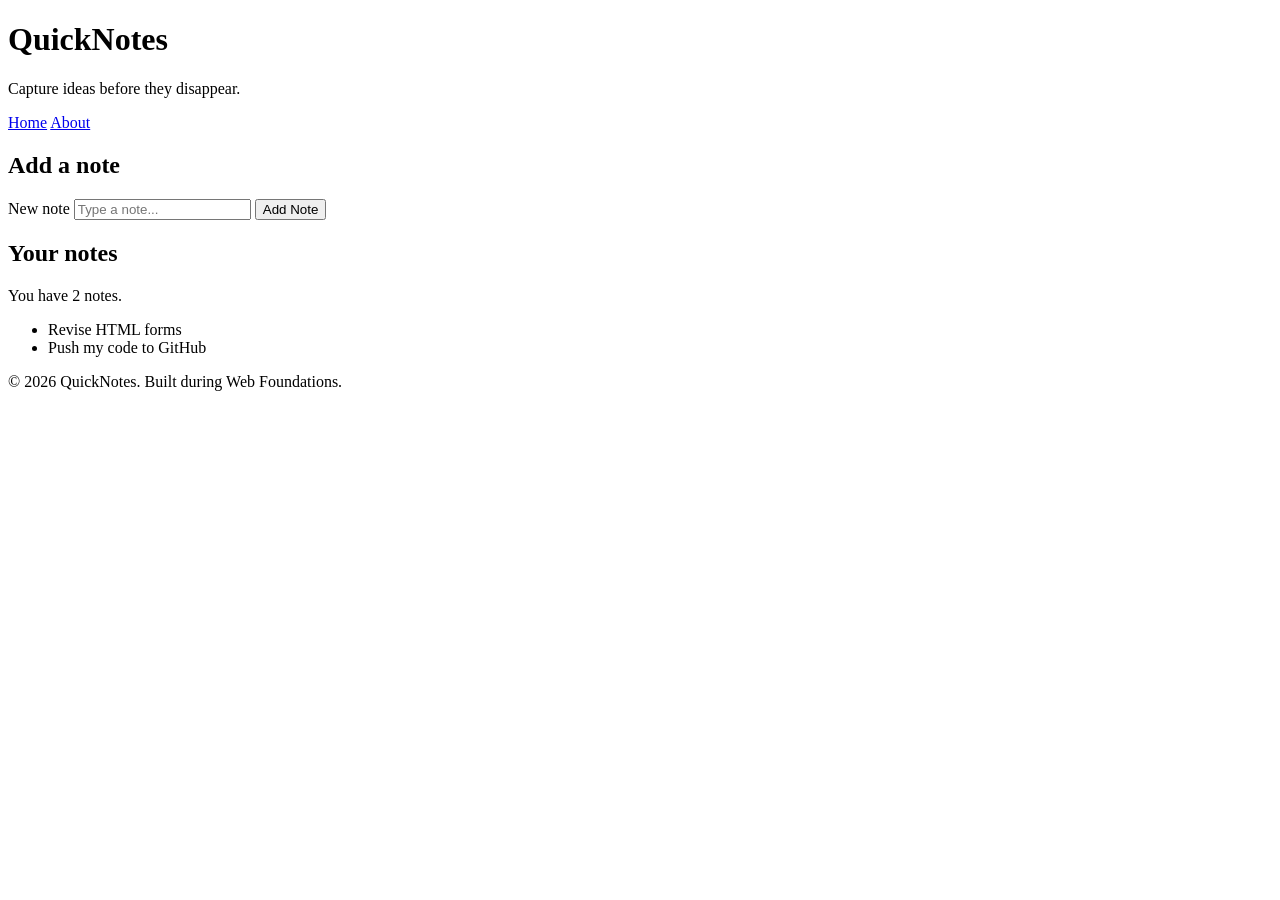
<file: day1/index.html>
<!doctype html>
<html lang="en">
  <head>
    <meta charset="UTF-8" />
    <meta name="viewport" content="width=device-width, initial-scale=1.0" />
    <title>QuickNotes</title>
  </head>
  <body>
    <header>
      <h1>QuickNotes</h1>
      <p>Capture ideas before they disappear.</p>

      <nav>
        <a href="index.html">Home</a>
        <a href="about.html">About</a>
      </nav>
    </header>

    <main>
      <section>
        <h2>Add a note</h2>
        <form id="note-form">
          <label for="note-input">New note</label>
          <input type="text" id="note-input" placeholder="Type a note..." />
          <button type="submit">Add Note</button>
        </form>
      </section>

      <section>
        <h2>Your notes</h2>
        <p id="note-count">You have 2 notes.</p>
        <ul id="notes-list">
          <li>Revise HTML forms</li>
          <li>Push my code to GitHub</li>
        </ul>
      </section>
    </main>

    <footer>
      <p>&copy; 2026 QuickNotes. Built during Web Foundations.</p>
    </footer>
  </body>
</html>
</file>
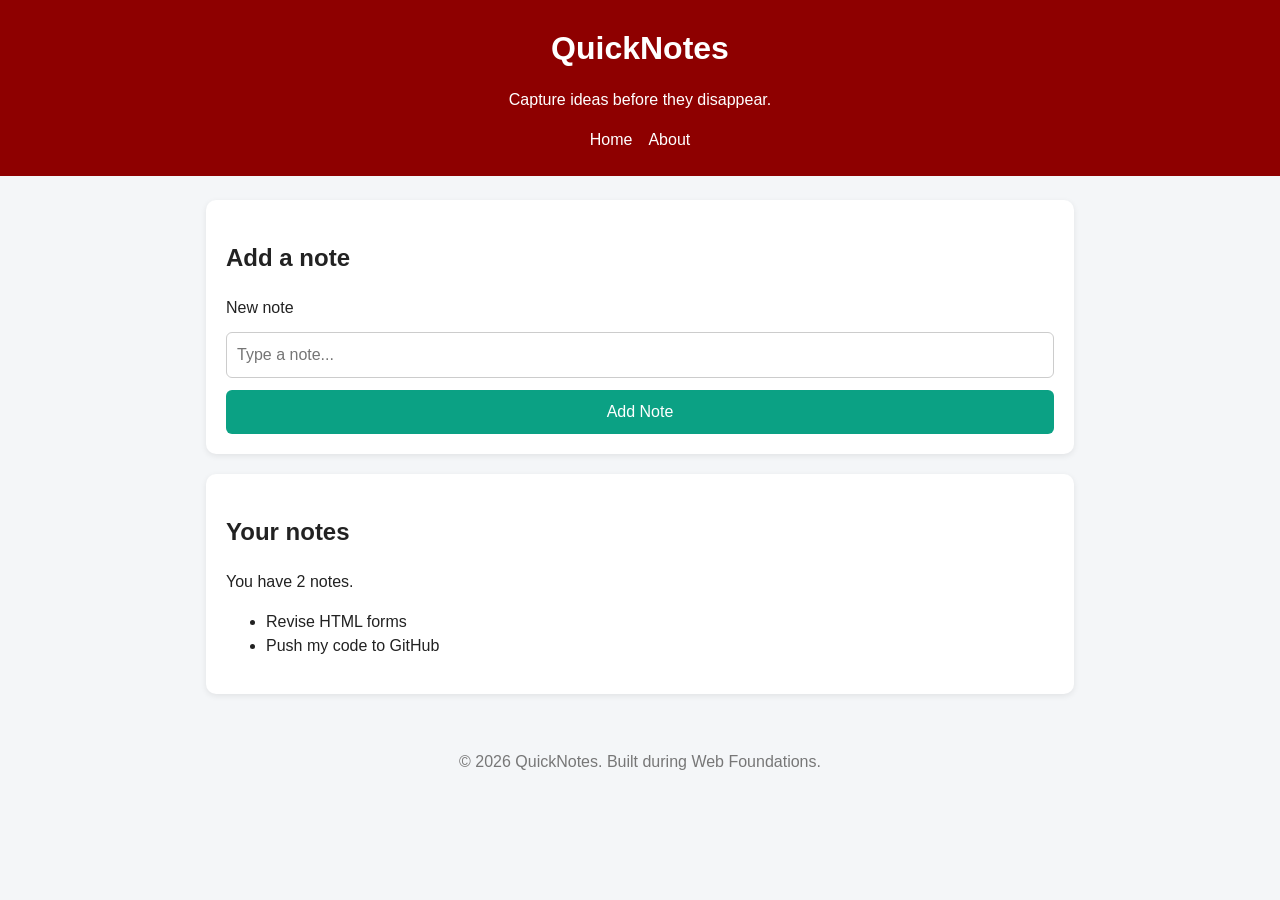
<file: day2/index.html>
<!doctype html>
<html lang="en">
  <head>
    <meta charset="UTF-8" />
    <meta name="viewport" content="width=device-width, initial-scale=1.0" />
    <title>QuickNotes</title>
    <link rel="stylesheet" href="style.css" />
  </head>
  <body>
    <header>
      <h1>QuickNotes</h1>
      <p>Capture ideas before they disappear.</p>

      <nav>
        <a href="index.html">Home</a>
        <a href="about.html">About</a>
      </nav>
    </header>

    <main>
      <section>
        <h2>Add a note</h2>
        <form id="note-form">
          <label for="note-input">New note</label>
          <input type="text" id="note-input" placeholder="Type a note..." />
          <button type="submit">Add Note</button>
        </form>
      </section>

      <section>
        <h2>Your notes</h2>
        <p id="note-count">You have 2 notes.</p>
        <ul id="notes-list">
          <li>Revise HTML forms</li>
          <li>Push my code to GitHub</li>
        </ul>
      </section>
    </main>

    <footer>
      <p>&copy; 2026 QuickNotes. Built during Web Foundations.</p>
    </footer>
  </body>
</html>
</file>
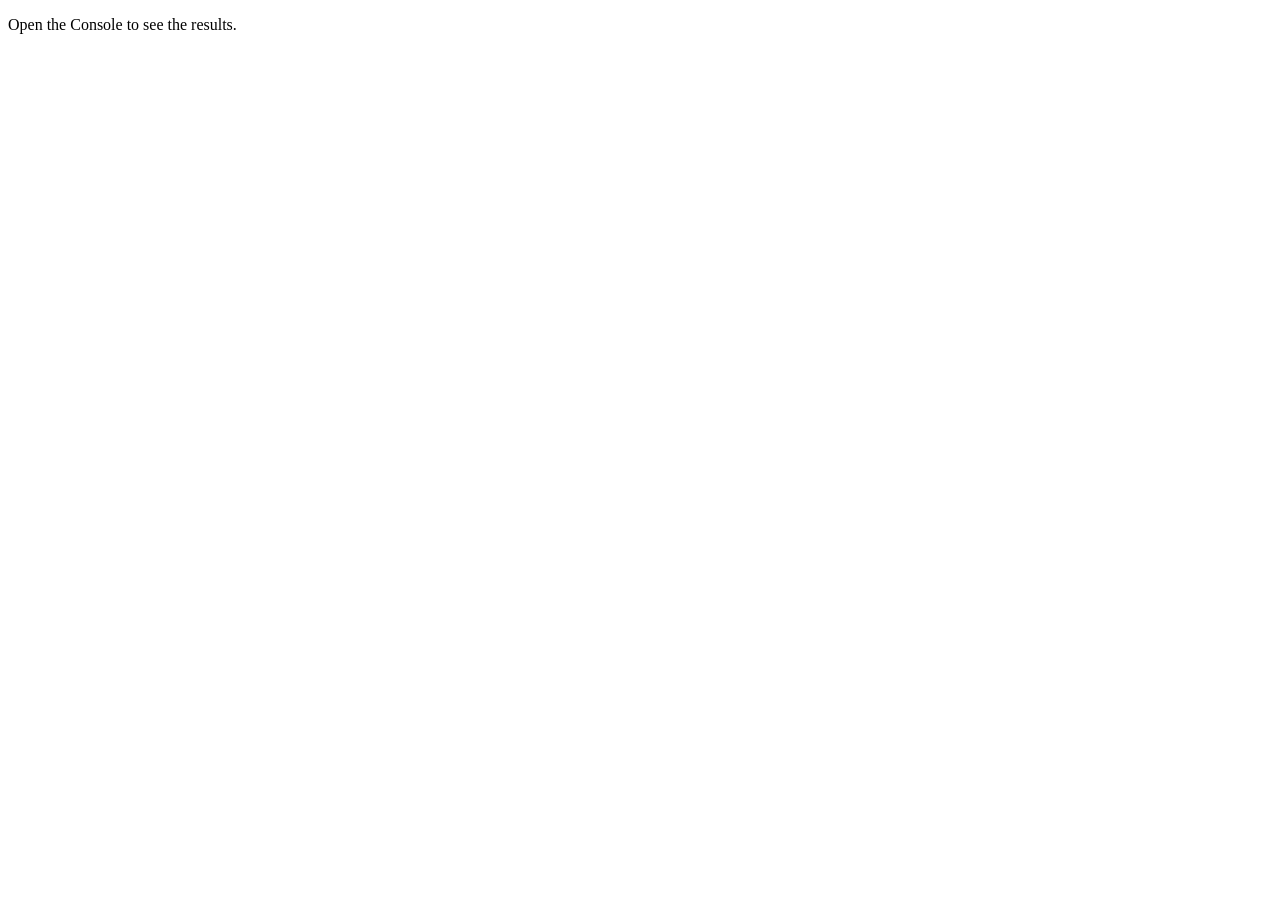
<file: day3/index.html>
<!DOCTYPE html>
<html lang="en">
  <head>
    <meta charset="UTF-8" />
    <meta name="viewport" content="width=device-width, initial-scale=1.0" />
    <title>Notes Toolkit</title>
    <script src="script.js" defer></script>
  </head>

  <body>
    <p>Open the Console to see the results.</p>
  </body>
</html>
</file>
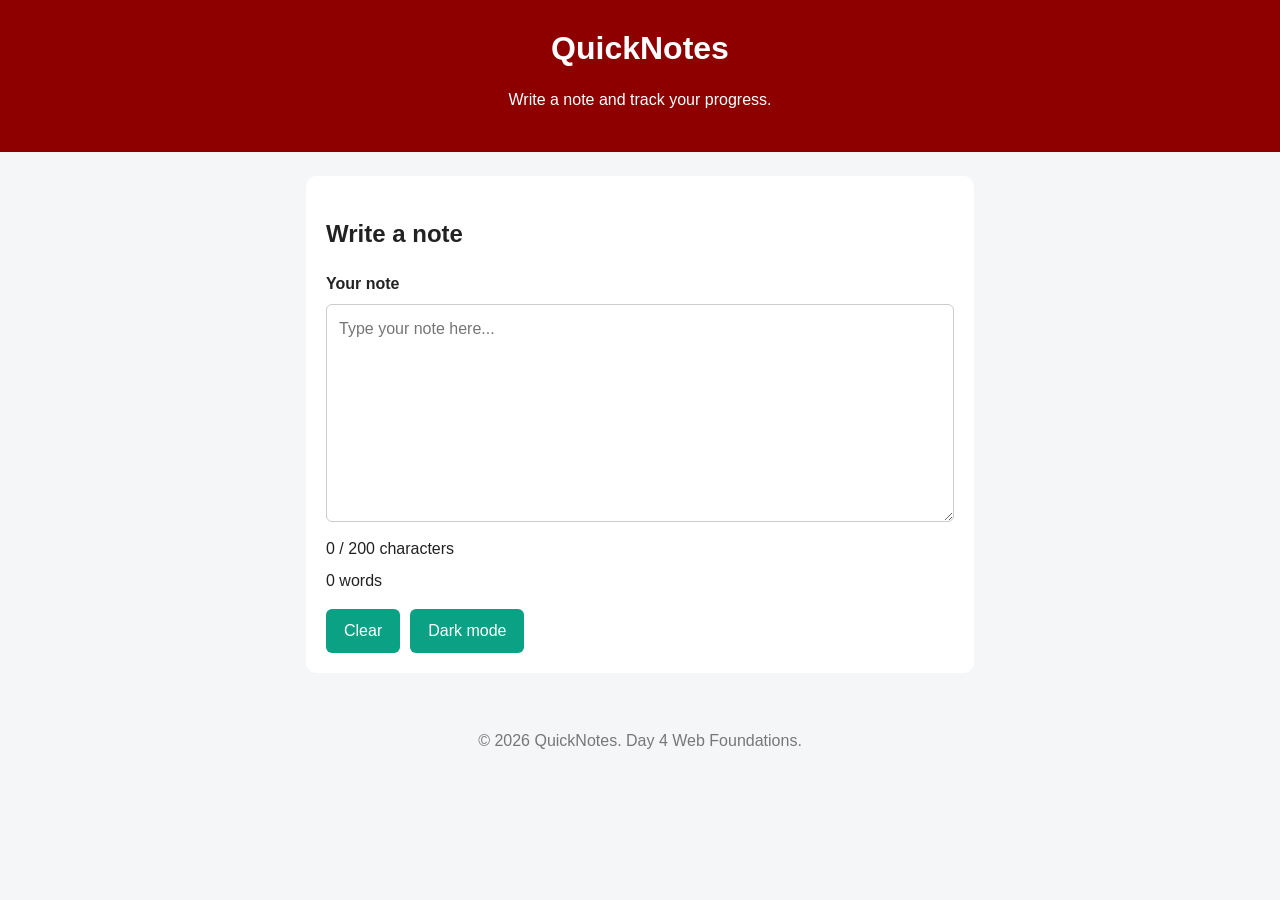
<file: day4/index.html>
<!DOCTYPE html>
<html lang="en">
  <head>
    <meta charset="UTF-8" />
    <meta name="viewport" content="width=device-width, initial-scale=1.0" />
    <title>QuickNotes - Day 4</title>

    <link rel="stylesheet" href="style.css" />
    <script src="script.js" defer></script>
  </head>

  <body>
    <header>
      <h1>QuickNotes</h1>
      <p>Write a note and track your progress.</p>
    </header>

    <main>
      <section>
        <h2>Write a note</h2>

        <label for="note-text">Your note</label>

        <textarea
          id="note-text"
          rows="8"
          maxlength="200"
          placeholder="Type your note here..."
        ></textarea>

        <p id="char-count">0 / 200 characters</p>
        <p id="word-count">0 words</p>

        <div class="actions">
          <button type="button" id="clear-btn">Clear</button>
          <button type="button" id="theme-toggle">Dark mode</button>
        </div>
      </section>
    </main>

    <footer>
      <p>&copy; 2026 QuickNotes. Day 4 Web Foundations.</p>
    </footer>
  </body>
</html>
</file>
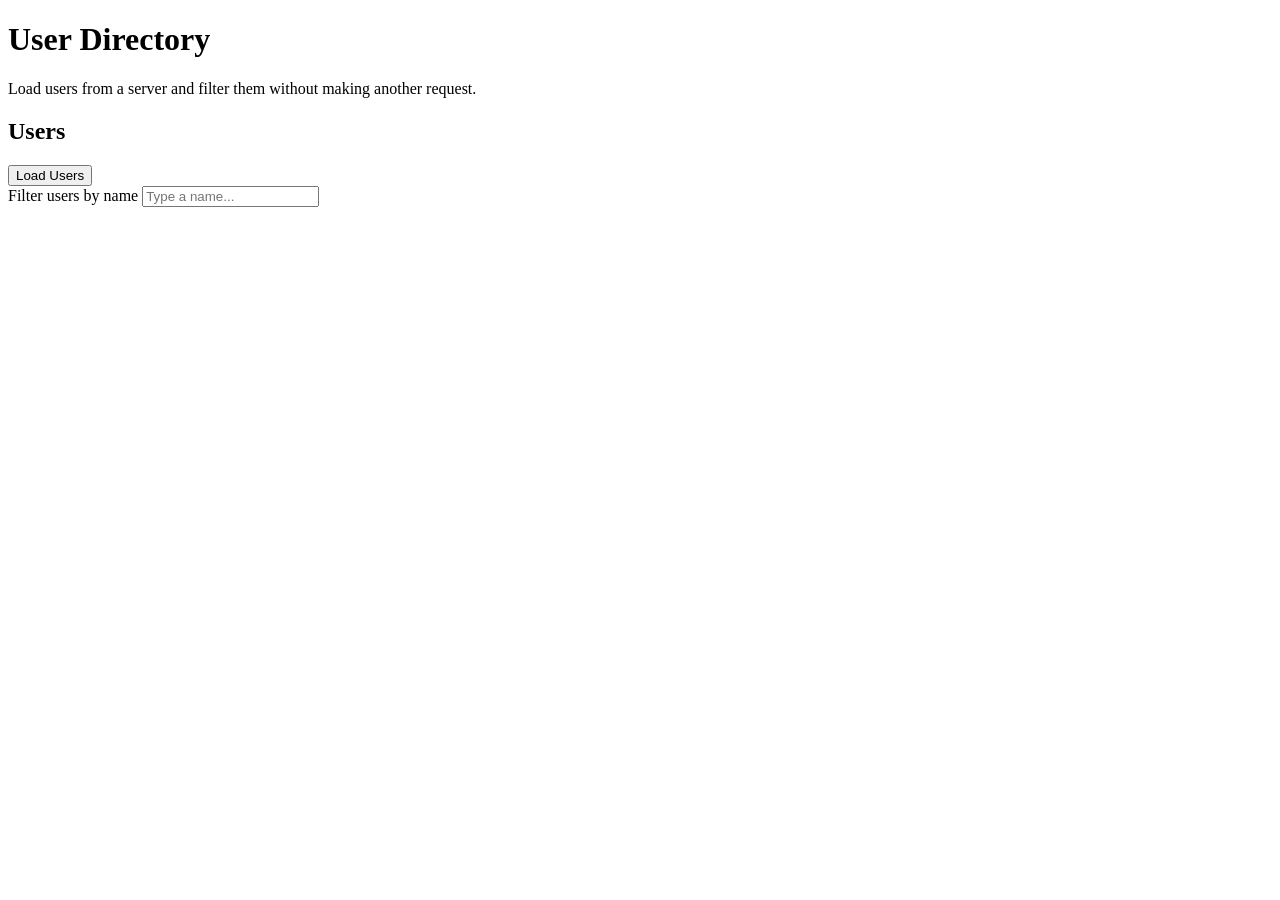
<file: day5/index.html>
<!DOCTYPE html>
<html lang="en">
  <head>
    <meta charset="UTF-8" />
    <meta name="viewport" content="width=device-width, initial-scale=1.0" />

    <title>User Directory - Day 5</title>

    <script src="users.js" defer></script>
  </head>

  <body>
    <header>
      <h1>User Directory</h1>
      <p>Load users from a server and filter them without making another request.</p>
    </header>

    <main>
      <section aria-labelledby="users-section-title">
        <h2 id="users-section-title">Users</h2>

        <button id="load-users" type="button">
          Load Users
        </button>

        <div>
          <label for="filter-input">Filter users by name</label>
          <input
            id="filter-input"
            type="text"
            placeholder="Type a name..."
          />
        </div>

        <p id="status" aria-live="polite"></p>

        <ul id="users-list"></ul>
      </section>
    </main>
  </body>
</html>
</file>
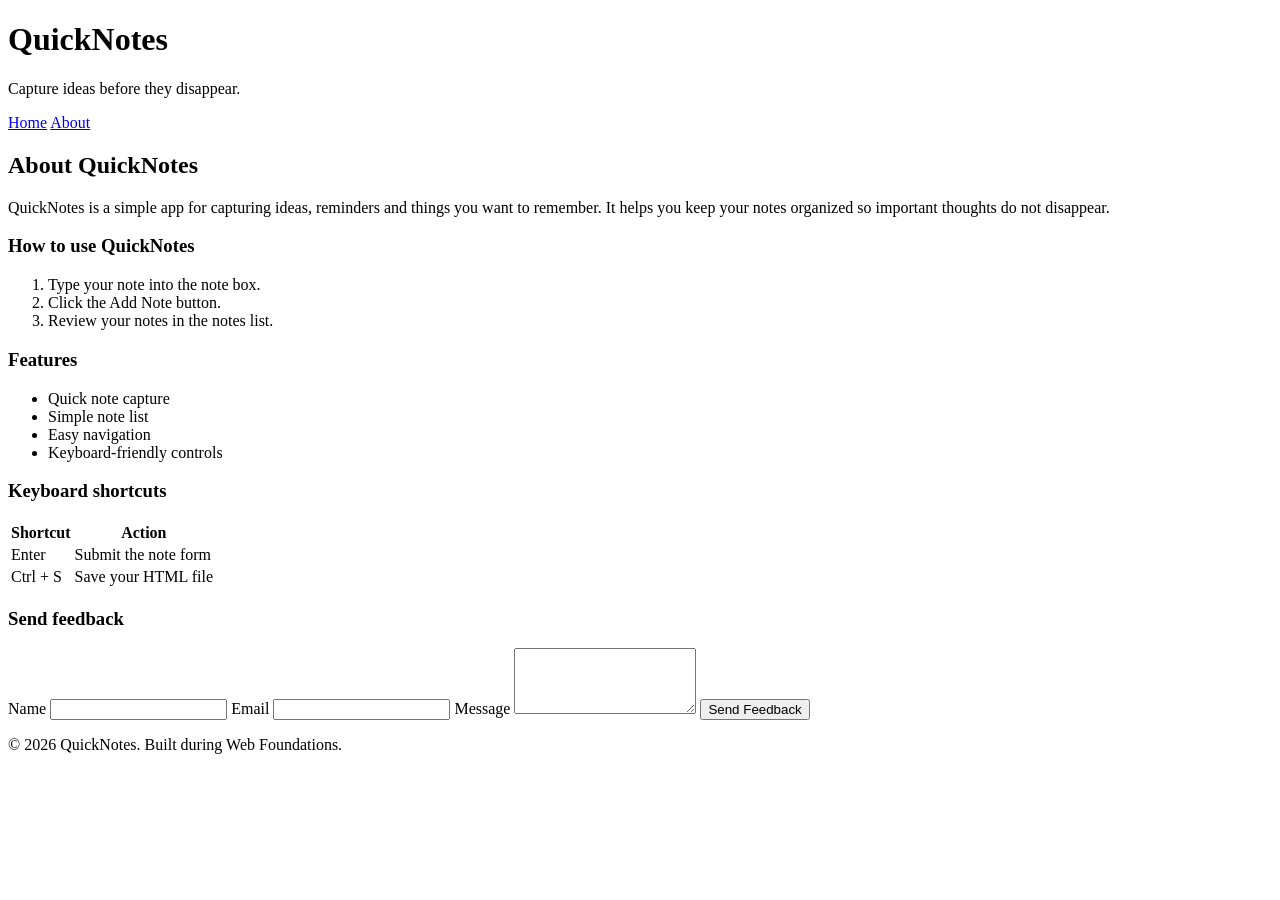
<file: day1/about.html>
<!doctype html>
<html lang="en">
  <head>
    <meta charset="UTF-8" />
    <meta name="viewport" content="width=device-width, initial-scale=1.0" />
    <title>About QuickNotes</title>
  </head>

  <body>
    <header>
      <h1>QuickNotes</h1>
      <p>Capture ideas before they disappear.</p>

      <nav>
        <a href="index.html">Home</a>
        <a href="about.html">About</a>
      </nav>
    </header>

    <main>
      <h2>About QuickNotes</h2>
      <p>
        QuickNotes is a simple app for capturing ideas, reminders and things you
        want to remember. It helps you keep your notes organized so important
        thoughts do not disappear.
      </p>

      <section>
        <h3>How to use QuickNotes</h3>

        <ol>
          <li>Type your note into the note box.</li>
          <li>Click the Add Note button.</li>
          <li>Review your notes in the notes list.</li>
        </ol>
      </section>

      <section>
        <h3>Features</h3>

        <ul>
          <li>Quick note capture</li>
          <li>Simple note list</li>
          <li>Easy navigation</li>
          <li>Keyboard-friendly controls</li>
        </ul>
      </section>

      <section>
        <h3>Keyboard shortcuts</h3>

        <table>
          <thead>
            <tr>
              <th>Shortcut</th>
              <th>Action</th>
            </tr>
          </thead>

          <tbody>
            <tr>
              <td>Enter</td>
              <td>Submit the note form</td>
            </tr>

            <tr>
              <td>Ctrl + S</td>
              <td>Save your HTML file</td>
            </tr>
          </tbody>
        </table>
      </section>

      <section>
        <h3>Send feedback</h3>

        <form>
          <label for="name">Name</label>
          <input type="text" id="name" name="name" required />

          <label for="email">Email</label>
          <input type="email" id="email" name="email" required />

          <label for="message">Message</label>
          <textarea id="message" name="message" rows="4" required></textarea>

          <button type="submit">Send Feedback</button>
        </form>
      </section>
    </main>

    <footer>
      <p>&copy; 2026 QuickNotes. Built during Web Foundations.</p>
    </footer>
  </body>
</html>
</file>
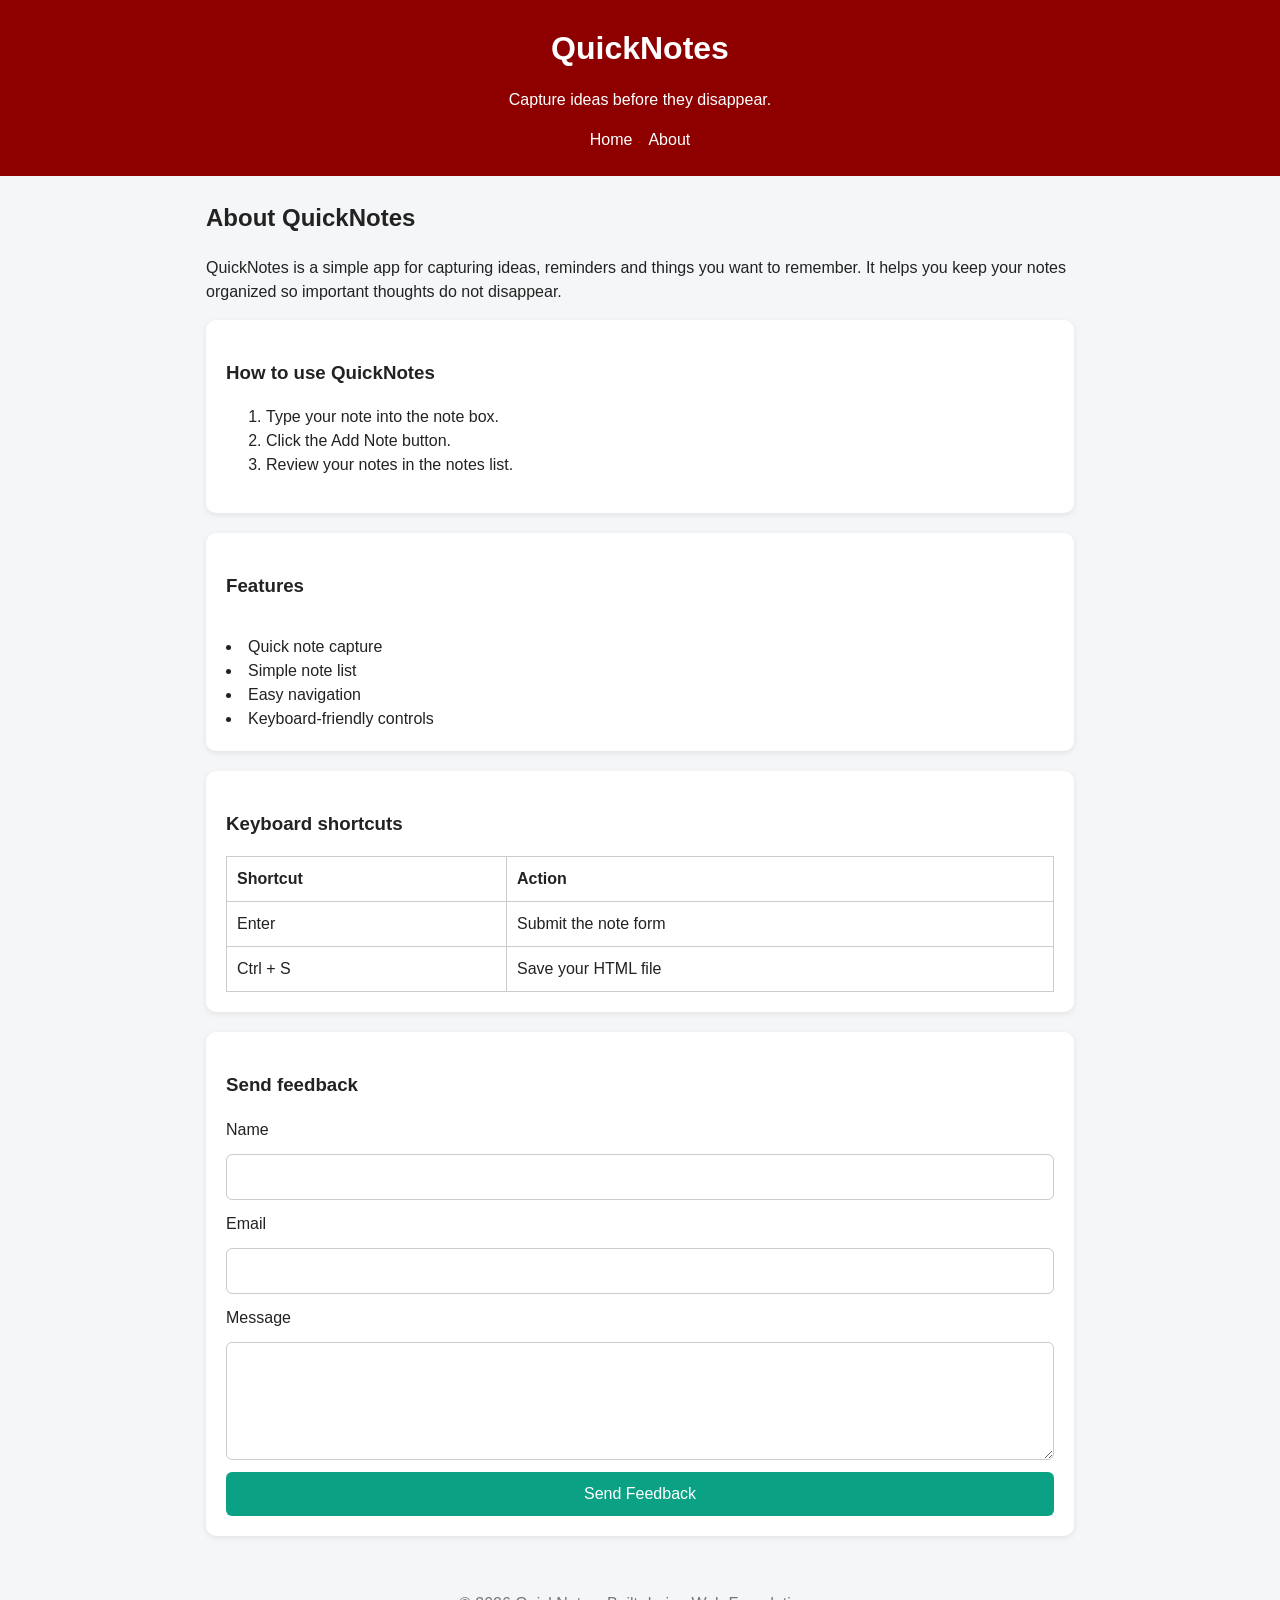
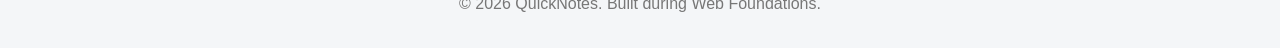
<file: day2/about.html>
<!doctype html>
<html lang="en">
  <head>
    <meta charset="UTF-8" />
    <meta name="viewport" content="width=device-width, initial-scale=1.0" />
    <title>About QuickNotes</title>
    <link rel="stylesheet" href="style.css" />
  </head>

  <body>
    <header>
      <h1>QuickNotes</h1>
      <p>Capture ideas before they disappear.</p>

      <nav>
        <a href="index.html">Home</a>
        <a href="about.html">About</a>
      </nav>
    </header>

    <main>
      <h2>About QuickNotes</h2>
      <p>
        QuickNotes is a simple app for capturing ideas, reminders and things you
        want to remember. It helps you keep your notes organized so important
        thoughts do not disappear.
      </p>

      <section>
        <h3>How to use QuickNotes</h3>

        <ol>
          <li>Type your note into the note box.</li>
          <li>Click the Add Note button.</li>
          <li>Review your notes in the notes list.</li>
        </ol>
      </section>

      <section>
        <h3>Features</h3>

        <ul class="features"></ul>
          <li>Quick note capture</li>
          <li>Simple note list</li>
          <li>Easy navigation</li>
          <li>Keyboard-friendly controls</li>
        </ul>
      </section>

      <section>
        <h3>Keyboard shortcuts</h3>

        <table>
          <thead>
            <tr>
              <th>Shortcut</th>
              <th>Action</th>
            </tr>
          </thead>

          <tbody>
            <tr>
              <td>Enter</td>
              <td>Submit the note form</td>
            </tr>

            <tr>
              <td>Ctrl + S</td>
              <td>Save your HTML file</td>
            </tr>
          </tbody>
        </table>
      </section>

      <section>
        <h3>Send feedback</h3>

        <form>
          <label for="name">Name</label>
          <input type="text" id="name" name="name" required />

          <label for="email">Email</label>
          <input type="email" id="email" name="email" required />

          <label for="message">Message</label>
          <textarea id="message" name="message" rows="4" required></textarea>

          <button type="submit">Send Feedback</button>
        </form>
      </section>
    </main>

    <footer>
      <p>&copy; 2026 QuickNotes. Built during Web Foundations.</p>
    </footer>
  </body>
</html>
</file>
<file: day2/style.css>
/* 1. Reset */
*,
*::before,
*::after {
  box-sizing: border-box;
}

body {
  margin: 0;
  font-family: "Segoe UI", Arial, sans-serif;
  background-color: #f4f6f8;
  color: #222;
  line-height: 1.5;
}

/* 2. Header */
header {
  background-color: #8e0000;
  color: white;
  text-align: center;
  padding: 24px 16px;
}

header h1 {
  margin: 0;
}

/* 3. Navigation */
nav {
  display: flex;
  justify-content: center;
  gap: 16px;
}

nav a {
  color: white;
  text-decoration: none;
}

nav a:hover {
  text-decoration: underline;
}

/* 4. Main and sections */
main {
  max-width: 900px;
  margin: 24px auto;
  padding: 0 16px;
}

section {
  background: white;
  padding: 20px;
  margin-bottom: 20px;
  border-radius: 10px;
  box-shadow: 0 2px 6px rgba(0, 0, 0, 0.08);
}

/* 5. Features grid */
.features {
  display: grid;
  grid-template-columns: repeat(auto-fit, minmax(180px, 1fr));
  gap: 16px;
  list-style: none;
  padding: 0;
}

.features li {
  background: #fffbe6;
  padding: 16px;
  border-radius: 8px;
}

/* 6. Table */
table {
  width: 100%;
  border-collapse: collapse;
}

th,
td {
  border: 1px solid #ccc;
  padding: 10px;
  text-align: left;
}

/* 7. Feedback form */
form {
  display: flex;
  flex-direction: column;
  gap: 12px;
}

input,
textarea {
  width: 100%;
  padding: 10px;
  border: 1px solid #ccc;
  border-radius: 6px;
  font: inherit;
}

textarea {
  resize: vertical;
}

/* 8. Buttons */
button {
  background-color: #0ba184;
  color: white;
  border: none;
  padding: 10px 18px;
  border-radius: 6px;
  font: inherit;
  cursor: pointer;
  transition: background-color 0.2s ease;
}

button:hover {
  background-color: #088a70;
}

/* 9. Footer */
footer {
  text-align: center;
  color: #777;
  padding: 16px;
}

/* 10. Phones */
@media (max-width: 600px) {
  header {
    padding: 18px 12px;
  }

  header h1 {
    font-size: 1.8rem;
  }

  nav {
    gap: 12px;
  }
}
</file>
<file: day4/style.css>
*,
*::before,
*::after {
  box-sizing: border-box;
}

:root {
  --page-bg: #f4f6f8;
  --text-color: #222;
  --card-bg: #ffffff;
  --header-bg: #8e0000;
  --header-text: #ffffff;
  --input-bg: #ffffff;
  --input-border: #cccccc;
  --button-bg: #0ba184;
  --button-text: #ffffff;
  --footer-text: #777777;
  --warning-color: #d97706;
  --over-color: #dc2626;
}

body.dark {
  --page-bg: #15191d;
  --text-color: #eeeeee;
  --card-bg: #22272d;
  --header-bg: #3a1111;
  --header-text: #ffffff;
  --input-bg: #1c2126;
  --input-border: #555555;
  --button-bg: #087b65;
  --button-text: #ffffff;
  --footer-text: #aaaaaa;
  --warning-color: #f59e0b;
  --over-color: #ef4444;
}

/* ---------- 2. Base page ---------- */

body {
  margin: 0;
  font-family: "Segoe UI", Arial, sans-serif;
  background-color: var(--page-bg);
  color: var(--text-color);
  line-height: 1.5;
  transition:
    background-color 0.2s ease,
    color 0.2s ease;
}

/* ---------- 3. Header ---------- */

header {
  background-color: var(--header-bg);
  color: var(--header-text);
  text-align: center;
  padding: 24px 16px;
}

header h1 {
  margin: 0;
}

/* ---------- 4. Main and section ---------- */

main {
  max-width: 700px;
  margin: 24px auto;
  padding: 0 16px;
}

section {
  background-color: var(--card-bg);
  padding: 20px;
  border-radius: 10px;
}

/* ---------- 5. Textarea ---------- */

label {
  display: block;
  margin-bottom: 8px;
  font-weight: bold;
}

textarea {
  width: 100%;
  padding: 12px;
  border: 1px solid var(--input-border);
  border-radius: 6px;
  background-color: var(--input-bg);
  color: var(--text-color);
  font: inherit;
  resize: vertical;
}

/* ---------- 6. Counters ---------- */

#char-count,
#word-count {
  margin: 8px 0 0;
}

.warning {
  color: var(--warning-color);
}

.over {
  color: var(--over-color);
  font-weight: bold;
}

/* ---------- 7. Buttons ---------- */

.actions {
  display: flex;
  gap: 10px;
  margin-top: 16px;
}

button {
  background-color: var(--button-bg);
  color: var(--button-text);
  border: none;
  padding: 10px 18px;
  border-radius: 6px;
  font: inherit;
  cursor: pointer;
  transition: background-color 0.2s ease;
}

button:hover {
  background-color: #086f5a;
}


footer {
  text-align: center;
  color: var(--footer-text);
  padding: 16px;
}

/* ---------- 9. Phones ---------- */

@media (max-width: 600px) {
  header {
    padding: 18px 12px;
  }

  header h1 {
    font-size: 1.8rem;
  }

  .actions {
    flex-direction: column;
  }

  button {
    width: 100%;
  }
}
</file>
